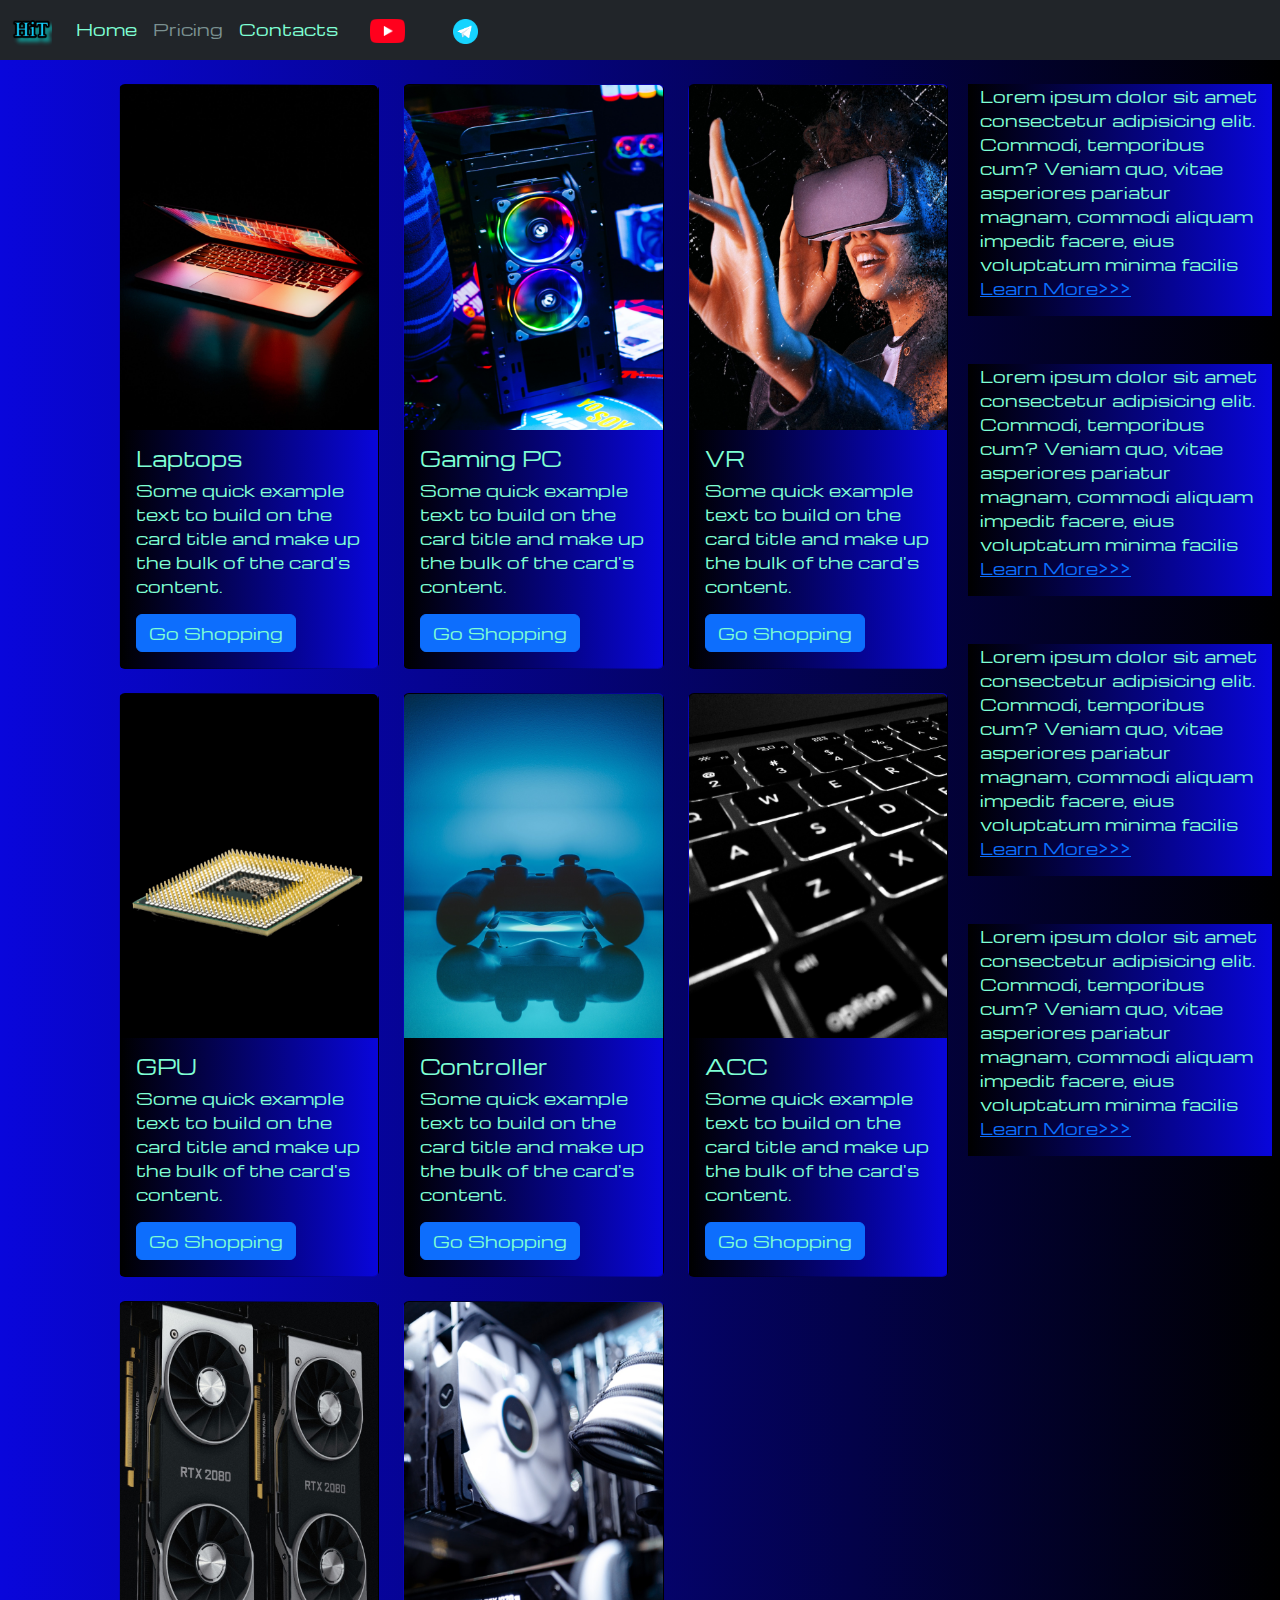
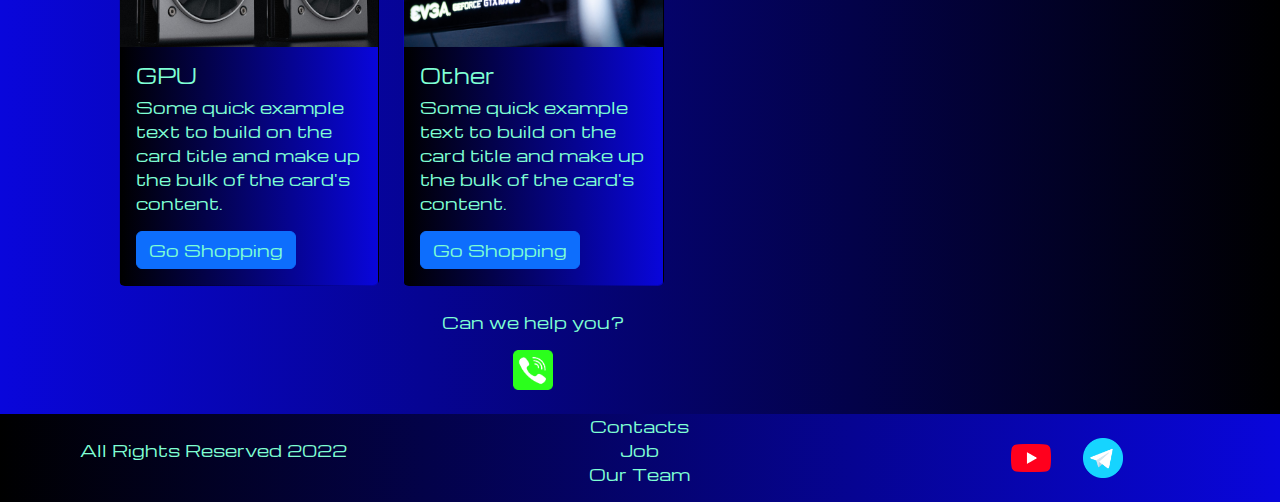
<file: pricing.html>
<!DOCTYPE html>
<html lang="en">

<head>
  <meta charset="UTF-8">
  <meta name="viewport" content="width=device-width, initial-scale=1.0">
  <link href="https://cdn.jsdelivr.net/npm/bootstrap@5.3.3/dist/css/bootstrap.min.css" rel="stylesheet"
    integrity="sha384-QWTKZyjpPEjISv5WaRU9OFeRpok6YctnYmDr5pNlyT2bRjXh0JMhjY6hW+ALEwIH" crossorigin="anonymous">
  <link rel="stylesheet" href="source/styles/mycss.css">
  <title>HiT</title>
</head>

<body>
  <header>
    <nav class="navbar navbar-expand-lg bg-dark">
      <div class="container-fluid">
        <a class="navbar-brand" href="/"><img src="source/files/logo.png" alt="..."></a>
        <button class="navbar-toggler" type="button" data-bs-toggle="collapse" data-bs-target="#navbarNav"
          aria-controls="navbarNav" aria-expanded="false" aria-label="Toggle navigation">
          <span class="navbar-toggler-icon"></span>
        </button>
        <div class="collapse navbar-collapse" id="navbarNav">
          <ul class="navbar-nav">
            <li class="nav-item">
              <a class="nav-link" aria-current="page" href="/">Home</a>
            </li>
            <li class="nav-item">
              <a class="nav-link active" href="pricing.html">Pricing</a>
            </li>
            <li class="nav-item">
              <a class="nav-link"  href="pricing.html">Contacts</a>
            </li>
            <li class="nav-item">
              <a class="nav-link active" aria-current="page" href="pricing.html">
                <img  style="width: 35px; margin-inline: 1em;" src="source/files/yt.png" alt="...">
              </a>
            </li>
            <li class="nav-item">
              <a class="nav-link active" aria-current="page" href="pricing.html">
                <img  style="width: 25px; margin-inline: 1em;" src="source/files/tg.png" alt="...">
              </a>
            </li>
          </ul>
        </div>
      </div>
    </nav>
  </header>

  <section>
    <div class="container-fluid md-4">
      <div class="row">
        <div class="col-lg-1">
        </div>

        <div class="col-lg-8 col-md-12">
          <div class="row">

            <div class="col-lg-4 col-md-6 mt-4">
              <div class="card">
                <a href="#"><img src="source/images/laptop.png" class="card-img-top" alt="Laptop"></a>
                <div class="card-body">
                  <h5 class="card-title"><a href="#">Laptops</a></h5>
                  <p class="card-text"><a href="#">
                    Some quick example text to build on the card title and make up the bulk of the
                      card's
                      content.
                  </a></p>
                  <a href="#" class="btn btn-primary">Go Shopping</a>
                </div>
              </div>
            </div>
            <div class="col-lg-4 col-md-6 mt-4">
              <div class="card">
                <img src="source/images/gaming pc.png" class="card-img-top" alt="Gaming PC">
                <div class="card-body">
                  <h5 class="card-title">Gaming PC</h5>
                  <p class="card-text">Some quick example text to build on the card title and make up the bulk of the
                    card's
                    content.</p>
                  <a href="#" class="btn btn-primary">Go Shopping</a>
                </div>
              </div>
            </div>
            <div class="col-lg-4 col-md-6 mt-4">
              <div class="card">
                <img src="source/images/vr.png" class="card-img-top" alt="VR">
                <div class="card-body">
                  <h5 class="card-title">VR</h5>
                  <p class="card-text">Some quick example text to build on the card title and make up the bulk of the
                    card's
                    content.</p>
                  <a href="#" class="btn btn-primary">Go Shopping</a>
                </div>
              </div>
            </div>
            <div class="col-lg-4 col-md-6 mt-4">
              <div class="card">
                <img src="source/images/cpu.png" class="card-img-top" alt="GPU">
                <div class="card-body">
                  <h5 class="card-title">GPU</h5>
                  <p class="card-text">Some quick example text to build on the card title and make up the bulk of the
                    card's
                    content.</p>
                  <a href="#" class="btn btn-primary">Go Shopping</a>
                </div>
              </div>
            </div>
            <div class="col-lg-4 col-md-6 mt-4">
              <div class="card">
                <img src="source/images/controller.png" class="card-img-top" alt="Controller">
                <div class="card-body">
                  <h5 class="card-title">Controller</h5>
                  <p class="card-text">Some quick example text to build on the card title and make up the bulk of the
                    card's
                    content.</p>
                  <a href="#" class="btn btn-primary">Go Shopping</a>
                </div>
              </div>
            </div>
            <div class="col-lg-4 col-md-6 mt-4">
              <div class="card">
                <img src="source/images/acc.png" class="card-img-top" alt="ACC">
                <div class="card-body">
                  <h5 class="card-title">ACC</h5>
                  <p class="card-text">Some quick example text to build on the card title and make up the bulk of the
                    card's
                    content.</p>
                  <a href="#" class="btn btn-primary">Go Shopping</a>
                </div>
              </div>
            </div>
            <div class="col-lg-4 col-md-6 mt-4">
              <div class="card">
                <img src="source/images/gpu.png" class="card-img-top" alt="GPU">
                <div class="card-body">
                  <h5 class="card-title">GPU</h5>
                  <p class="card-text">Some quick example text to build on the card title and make up the bulk of the
                    card's
                    content.</p>
                  <a href="#" class="btn btn-primary">Go Shopping</a>
                </div>
              </div>
            </div>
            <div class="col-lg-4 col-md-6 mt-4">
              <div class="card">
                <img src="source/images/other.png" class="card-img-top" alt="Other">
                <div class="card-body">
                  <h5 class="card-title">Other</h5>
                  <p class="card-text">Some quick example text to build on the card title and make up the bulk of the
                    card's
                    content.</p>
                  <a href="#" class="btn btn-primary">Go Shopping</a>
                </div>
              </div>
            </div>


          </div>
          
          <div class="col-lg-12 col-md-12 text-center mt-4">
            <p>Can we help you?</p>
          </div>
          <div class="col-lg-12 col-md-12 text-center">
            <img class="call-anim" style="width: 40px" src="source/files/phone.png" alt="...">
          </div>
        </div>

        <div class="col-lg-3  col-md-12">
          <div class="row px-2">
            <div class="col-lg-12 sidebar my-4">
              <p>Lorem ipsum dolor sit amet consectetur adipisicing elit. Commodi, temporibus cum? Veniam quo, vitae asperiores pariatur magnam, commodi aliquam impedit facere, eius voluptatum minima facilis <a href="#"><br>Learn More>>></a></p>
            </div>
            <div class="col-lg-12 sidebar my-4">
              <p>Lorem ipsum dolor sit amet consectetur adipisicing elit. Commodi, temporibus cum? Veniam quo, vitae asperiores pariatur magnam, commodi aliquam impedit facere, eius voluptatum minima facilis <a href="#">Learn More>>></a></p>
            </div>
            <div class="col-lg-12 sidebar my-4">
              <p>Lorem ipsum dolor sit amet consectetur adipisicing elit. Commodi, temporibus cum? Veniam quo, vitae asperiores pariatur magnam, commodi aliquam impedit facere, eius voluptatum minima facilis <a href="#">Learn More>>></a></p>
            </div>
            <div class="col-lg-12 sidebar my-4">
              <p>Lorem ipsum dolor sit amet consectetur adipisicing elit. Commodi, temporibus cum? Veniam quo, vitae asperiores pariatur magnam, commodi aliquam impedit facere, eius voluptatum minima facilis <a href="#">Learn More>>></a></p>
            </div>
          </div>

        </div>

      </div>


    </div>

  </section>

  <footer class="mt-4">
    <div class="container-fluid">
      <div class="row">
        <div class="col-lg-4 col-md-12 footer-text text-center">
          <p>All Rights Reserved 2022</p>
        </div>
        <div class="col-lg-4 col-md-12 footer-text text-center">
          <p>Contacts <br> Job <br> Our Team</p>
        </div>
        <div class="col-lg-4 col-md-12 media-links">
          <img  style="width: 40px; margin-inline: 1em;" src="source/files/yt.png" alt="...">
          <img style= "width: 40px; margin-inline: 1em;"  src="source/files/tg.png" alt="...">
        </div>
      </div>
    </div>
  </footer>

  <script src="https://cdn.jsdelivr.net/npm/bootstrap@5.3.3/dist/js/bootstrap.bundle.min.js"
    integrity="sha384-YvpcrYf0tY3lHB60NNkmXc5s9fDVZLESaAA55NDzOxhy9GkcIdslK1eN7N6jIeHz"
    crossorigin="anonymous"></script>
</body>

</html>
</file>
<file: source/styles/mycss.css>
@import url('https://fonts.googleapis.com/css?family=Michroma&display=swap');

body {
    font-family: Michroma, serif;
    background: linear-gradient(90deg, #0906db 0%, #000000 100%);
}

p{
    color: aquamarine;
}
.nav-link {
    color: aquamarine;
}
.navbar-nav .nav-link.active {
    color: rgb(123, 145, 145);
}

.navbar-brand img {
    width: 40px;
}

.navbar-toggler{
    background-color:rgb(123, 145, 145) ;
}

.sidebar{
color: aquamarine;
background: linear-gradient(270deg, #0906db 0%, #000000 100%);
}

.card {
    background: linear-gradient(270deg, #0906db 0%, #000000 100%);
    color: aquamarine;
}

.card a{
    text-decoration: none;
    color:aquamarine;
}

.slide-text,
.footer-text {
    color: aquamarine;
    margin: auto auto;
}

.media-links{
    display:flex;
    justify-content: center;
    align-items: center;
}

footer, .btn-outline-primary {
    background: linear-gradient(270deg, #0906db 0%, #000000 100%);
}

.call-anim{
    animation: myAnim 2s ease 0s infinite normal forwards;
}
@keyframes myAnim {
	0%,
	100% {
		transform: translateX(0%);
		transform-origin: 50% 50%;
	}

	15% {
		transform: translateX(-30px) rotate(-6deg);
	}

	30% {
		transform: translateX(15px) rotate(6deg);
	}

	45% {
		transform: translateX(-15px) rotate(-3.6deg);
	}

	60% {
		transform: translateX(9px) rotate(2.4deg);
	}

	75% {
		transform: translateX(-6px) rotate(-1.2deg);
	}
}

@media (max-width: 755px) {
    .carousel-indicators {
        display: none;
    }
}
</file>
